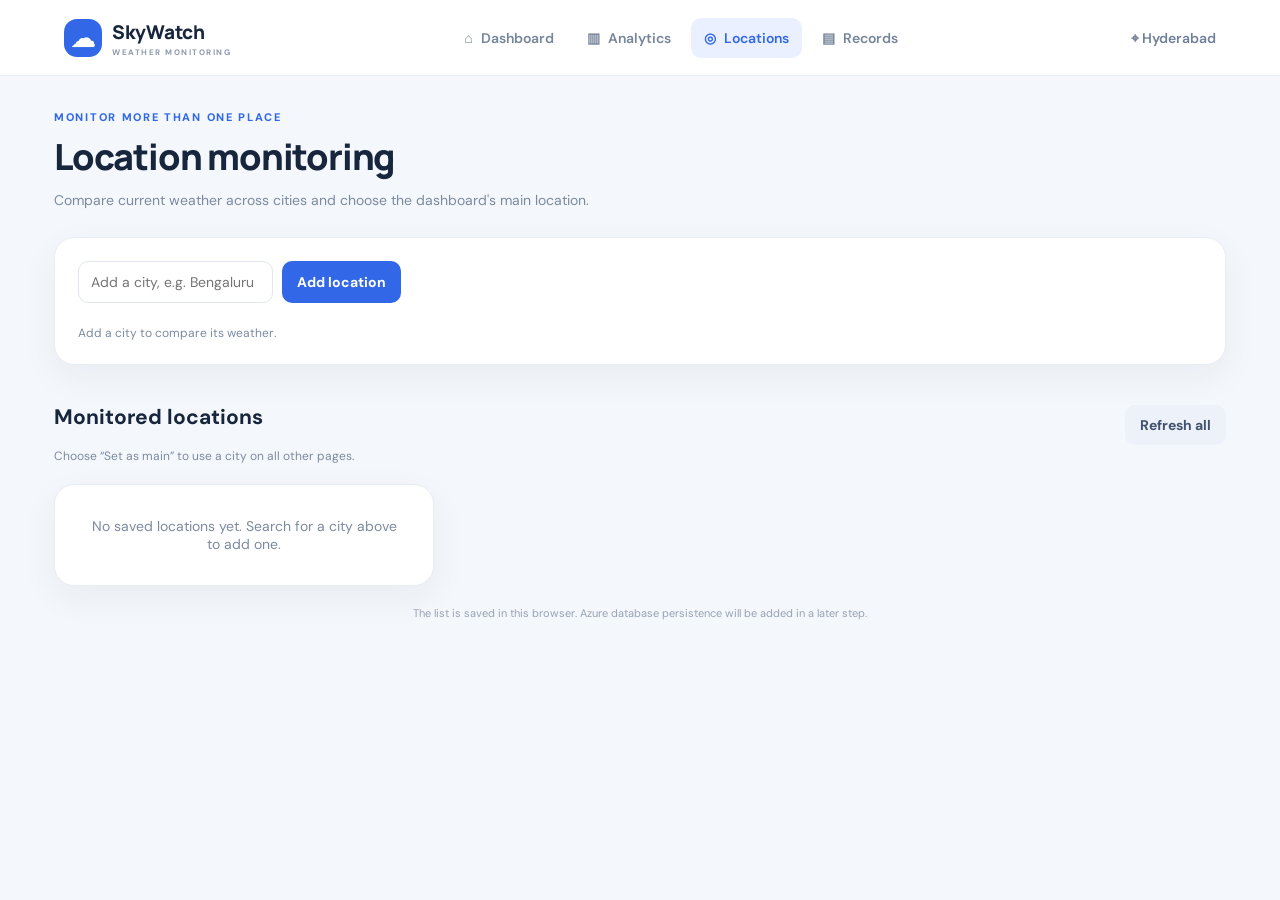
<file: locations.html>
<!doctype html><html lang="en"><head><meta charset="utf-8"><meta name="viewport" content="width=device-width,initial-scale=1"><title>SkyWatch | Locations</title><link rel="stylesheet" href="styles.css"><script src="common.js" defer></script><script src="locations.js" defer></script></head><body><div id="nav"></div><main class="container"><section class="page-heading"><div><div class="eyebrow">Monitor more than one place</div><h1>Location monitoring</h1><p>Compare current weather across cities and choose the dashboard's main location.</p></div></section><section class="panel"><form class="search-form" id="locationSearch"><input id="locationInput" placeholder="Add a city, e.g. Bengaluru" aria-label="City to add" required><button>Add location</button></form><div id="searchResults" class="result-list"></div><div id="notice" class="notice">Add a city to compare its weather.</div></section><section class="section-gap"><div class="panel-head"><div><h2>Monitored locations</h2><div class="panel-sub">Choose “Set as main” to use a city on all other pages.</div></div><button class="secondary" id="refresh">Refresh all</button></div><div class="city-grid" id="cityGrid"></div></section><div class="footer">The list is saved in this browser. Azure database persistence will be added in a later step.</div></main></body></html>
</file>
<file: styles.css>
@import url('https://fonts.googleapis.com/css2?family=DM+Sans:wght@400;500;600;700&family=Manrope:wght@400;500;600;700;800&display=swap');
:root{--bg:#f4f7fb;--surface:#fff;--ink:#17263d;--muted:#7c8aa0;--line:#e7edf5;--blue:#3268e8;--blue2:#eaf0ff;--navy:#162c52;--cyan:#54c5df;--shadow:0 12px 36px rgba(30,56,100,.055)}
*{box-sizing:border-box}body{margin:0;background:var(--bg);color:var(--ink);font-family:'DM Sans',sans-serif;font-size:14px}a{color:inherit;text-decoration:none}.topbar{height:76px;background:#fff;border-bottom:1px solid var(--line);display:flex;align-items:center;justify-content:space-between;padding:0 clamp(18px,5vw,72px);gap:22px;position:sticky;top:0;z-index:10}.brand{display:flex;align-items:center;gap:10px;font-family:Manrope,sans-serif;font-size:19px;font-weight:800;white-space:nowrap}.brand-mark{display:grid;place-items:center;width:38px;height:38px;border-radius:13px;background:var(--blue);color:#fff;font-size:24px}.brand small{display:block;color:#8c99ad;font:700 8px 'DM Sans',sans-serif;letter-spacing:1.5px;margin-top:2px}.topbar nav{display:flex;align-items:center;gap:7px}.topbar nav a{padding:11px 13px;border-radius:10px;color:#77859b;font-weight:600;display:flex;align-items:center;gap:8px}.topbar nav a.active,.topbar nav a:hover{background:var(--blue2);color:var(--blue)}.top-location{color:#71809a;font-weight:600;white-space:nowrap}.container{max-width:1220px;margin:0 auto;padding:34px 24px 56px}.eyebrow{font-size:11px;letter-spacing:1.7px;font-weight:800;color:var(--blue);text-transform:uppercase}.page-heading{display:flex;align-items:flex-end;justify-content:space-between;gap:18px;margin-bottom:26px}.page-heading h1{font:800 clamp(26px,3vw,36px) Manrope,sans-serif;letter-spacing:-1.2px;margin:8px 0}.page-heading p{color:var(--muted);margin:0;line-height:1.6}.date-stamp{color:var(--muted);font-size:12px}.panel,.metric,.hero-weather{background:var(--surface);border:1px solid var(--line);border-radius:20px;box-shadow:var(--shadow)}.hero-weather{background:linear-gradient(125deg,#1a3766,#2454a0 65%,#3176d8);color:white;padding:28px 30px;position:relative;overflow:hidden}.hero-weather:after{content:"";position:absolute;width:270px;height:270px;border:1px solid #ffffff22;border-radius:50%;right:-65px;top:-90px;box-shadow:0 0 0 32px #ffffff08,0 0 0 68px #ffffff05}.hero-row{display:flex;align-items:center;justify-content:space-between;gap:20px;position:relative;z-index:1}.weather-location{color:#c6d7f4;font-size:14px}.big-temp{font:800 clamp(48px,7vw,76px) Manrope,sans-serif;letter-spacing:-4px;margin:12px 0 4px}.condition{color:#e0ebff;font-size:15px}.weather-symbol{font-size:86px;filter:drop-shadow(0 8px 12px #0002);padding-right:20px}.hero-meta{display:flex;gap:26px;flex-wrap:wrap;margin-top:28px;padding-top:20px;border-top:1px solid #ffffff2b;color:#e0eaff}.hero-meta strong{display:block;font-size:16px;color:#fff;margin-top:6px}.metric-grid{display:grid;grid-template-columns:repeat(4,minmax(0,1fr));gap:16px;margin:18px 0 22px}.metric{padding:20px}.metric-top{display:flex;justify-content:space-between;align-items:center;color:var(--muted);font-size:12px;font-weight:600}.metric-icon{width:35px;height:35px;border-radius:11px;display:grid;place-items:center;background:#edf3ff;color:var(--blue);font-size:18px}.metric-value{font:800 28px Manrope,sans-serif;margin:16px 0 4px;letter-spacing:-.7px}.metric-note{color:var(--muted);font-size:12px}.two-col{display:grid;grid-template-columns:minmax(0,1.6fr) minmax(270px,1fr);gap:18px}.panel{padding:23px}.panel-head{display:flex;justify-content:space-between;align-items:center;gap:12px;margin-bottom:20px}.panel h2{font:700 16px Manrope,sans-serif;margin:0}.panel-sub{color:var(--muted);font-size:12px;margin-top:6px}.chart-wrap{height:255px;position:relative}.search-form{display:flex;gap:9px;min-width:min(100%,340px)}input,select,button{font:inherit}input,select{border:1px solid #dfe6f0;border-radius:10px;padding:11px 12px;background:#fff;color:var(--ink);min-width:0}input:focus,select:focus{outline:2px solid #b7cbff;border-color:var(--blue)}button,.btn{border:0;border-radius:10px;padding:11px 15px;background:var(--blue);color:white;font-weight:700;cursor:pointer;white-space:nowrap}button:hover,.btn:hover{filter:brightness(.95)}.btn.secondary,button.secondary{background:#edf2fa;color:#41536e}.notice{font-size:12px;color:var(--muted);min-height:16px;margin-top:10px}.notice.error{color:#c43f4f}.pill{border-radius:30px;background:#edf4ff;color:var(--blue);padding:7px 10px;font-size:11px;font-weight:700}.sun-grid{display:grid;grid-template-columns:1fr 1fr;gap:12px}.sun-box{background:#f7f9fd;border-radius:14px;padding:15px}.sun-box span{color:var(--muted);font-size:12px}.sun-box strong{display:block;font:700 18px Manrope;margin-top:8px}.section-gap{margin-top:20px}.toolbar{display:flex;align-items:end;gap:12px;flex-wrap:wrap;margin-bottom:18px}.field{display:flex;flex-direction:column;gap:7px;color:var(--muted);font-size:12px;font-weight:600}.field input,.field select{min-width:155px}.city-grid{display:grid;grid-template-columns:repeat(3,minmax(0,1fr));gap:16px}.city-card{background:#fff;border:1px solid var(--line);border-radius:18px;padding:20px;box-shadow:var(--shadow)}.city-card .city-name{font-weight:700;font-size:15px}.city-temp{font:800 38px Manrope;margin:15px 0 4px}.city-detail{display:flex;justify-content:space-between;color:var(--muted);font-size:12px;padding-top:13px;margin-top:12px;border-top:1px solid var(--line)}.result-list{display:flex;flex-direction:column;gap:8px;margin-top:12px}.result-option{padding:10px 12px;border:1px solid var(--line);border-radius:10px;text-align:left;background:#fff;color:var(--ink);white-space:normal}.result-option:hover{background:#f2f6ff}.table-scroll{overflow-x:auto}table{width:100%;border-collapse:collapse;white-space:nowrap}th,td{text-align:left;padding:13px 12px;border-bottom:1px solid var(--line)}th{color:var(--muted);font-size:11px;text-transform:uppercase;letter-spacing:.6px}td{font-size:13px}.empty{padding:32px;text-align:center;color:var(--muted)}.footer{text-align:center;color:#97a2b4;font-size:11px;padding:20px}.small{font-size:12px;color:var(--muted);line-height:1.6}
@media(max-width:900px){.topbar{height:auto;min-height:70px;flex-wrap:wrap;padding-top:13px;padding-bottom:13px}.topbar nav{order:3;width:100%;overflow:auto}.topbar nav a{padding:9px 11px}.top-location{margin-left:auto}.metric-grid{grid-template-columns:repeat(2,minmax(0,1fr))}.two-col{grid-template-columns:1fr}.city-grid{grid-template-columns:repeat(2,minmax(0,1fr))}.page-heading{align-items:flex-start;flex-direction:column}.search-form{min-width:0;width:100%}}
@media(max-width:560px){.container{padding:24px 14px 38px}.topbar{padding-left:14px;padding-right:14px}.brand{font-size:17px}.top-location{display:none}.topbar nav{gap:2px}.topbar nav a{font-size:12px;padding:9px}.hero-weather{padding:22px}.hero-meta{gap:16px}.weather-symbol{font-size:58px;padding:0}.metric-grid{gap:10px}.metric{padding:15px}.metric-value{font-size:24px}.city-grid{grid-template-columns:1fr}.panel{padding:17px}.search-form{flex-wrap:wrap}.search-form input{flex:1}.field{width:100%}.field input,.field select{width:100%}}
</file>
